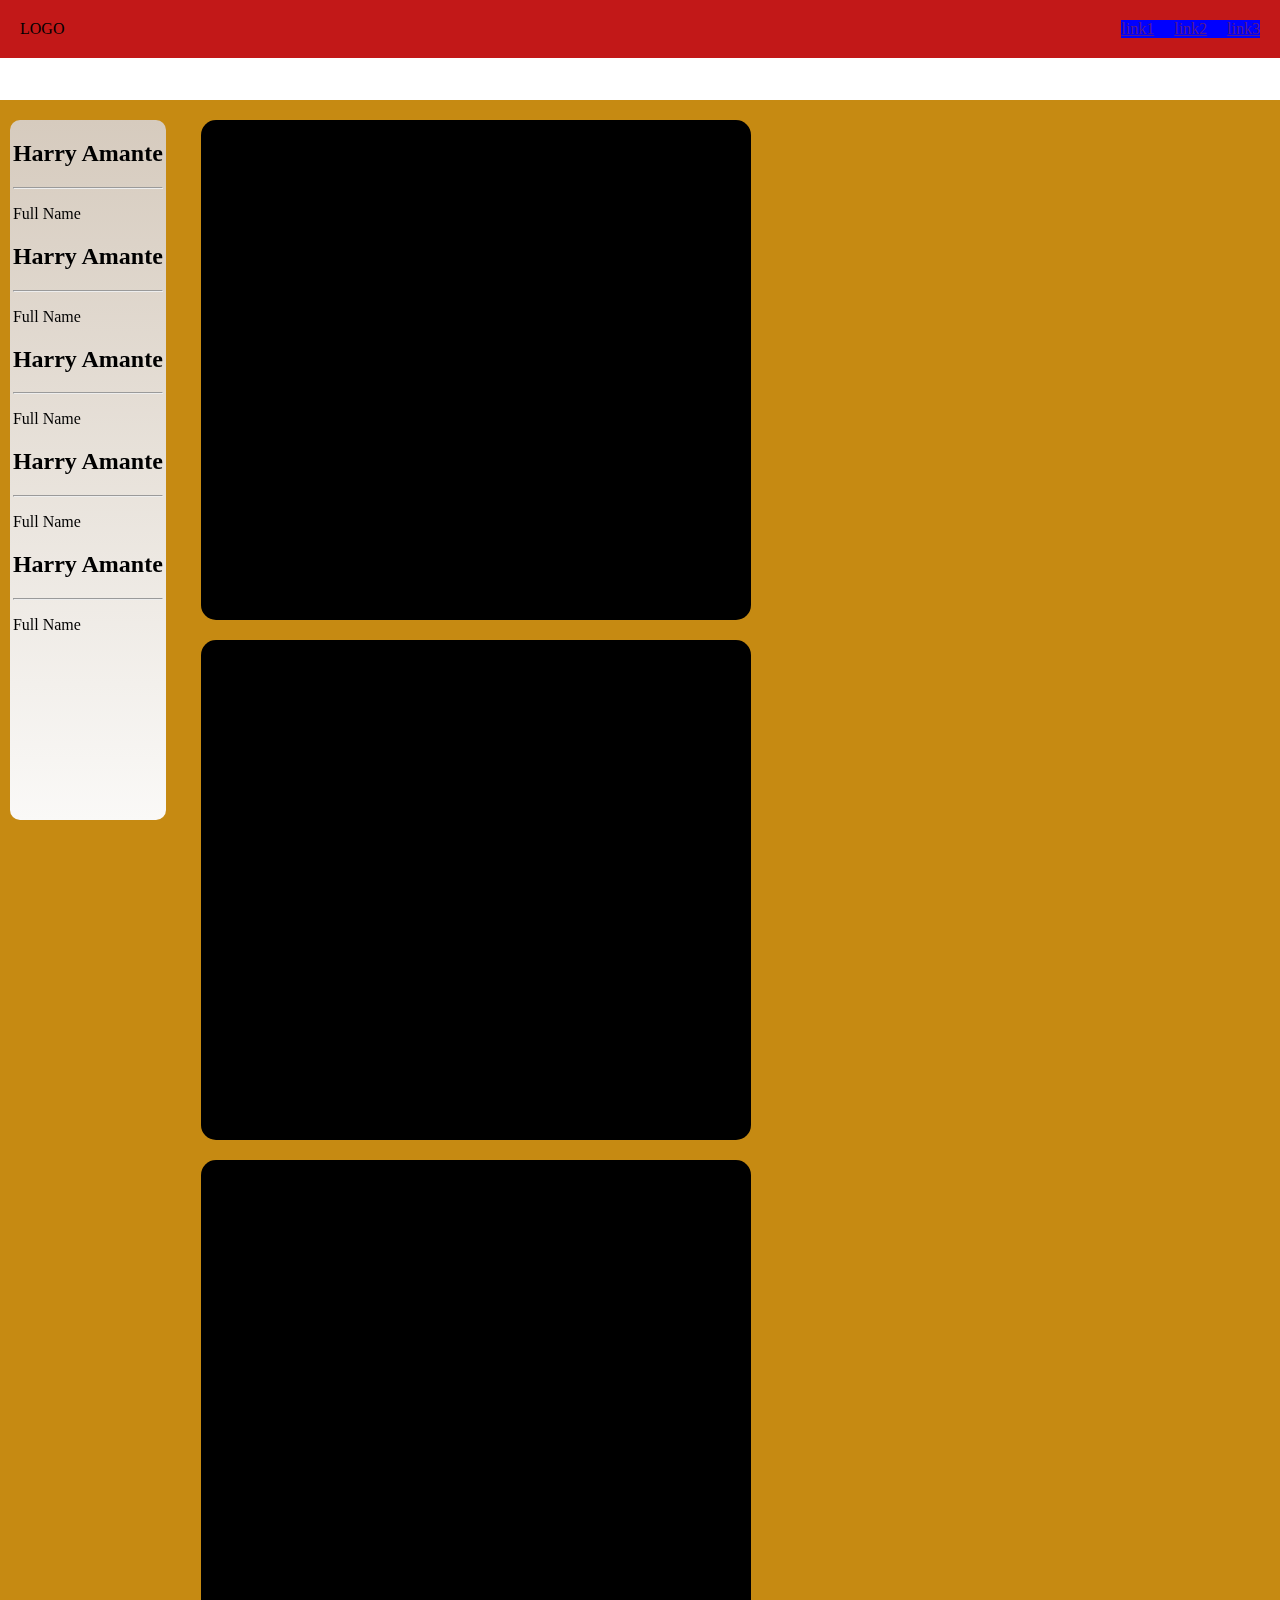
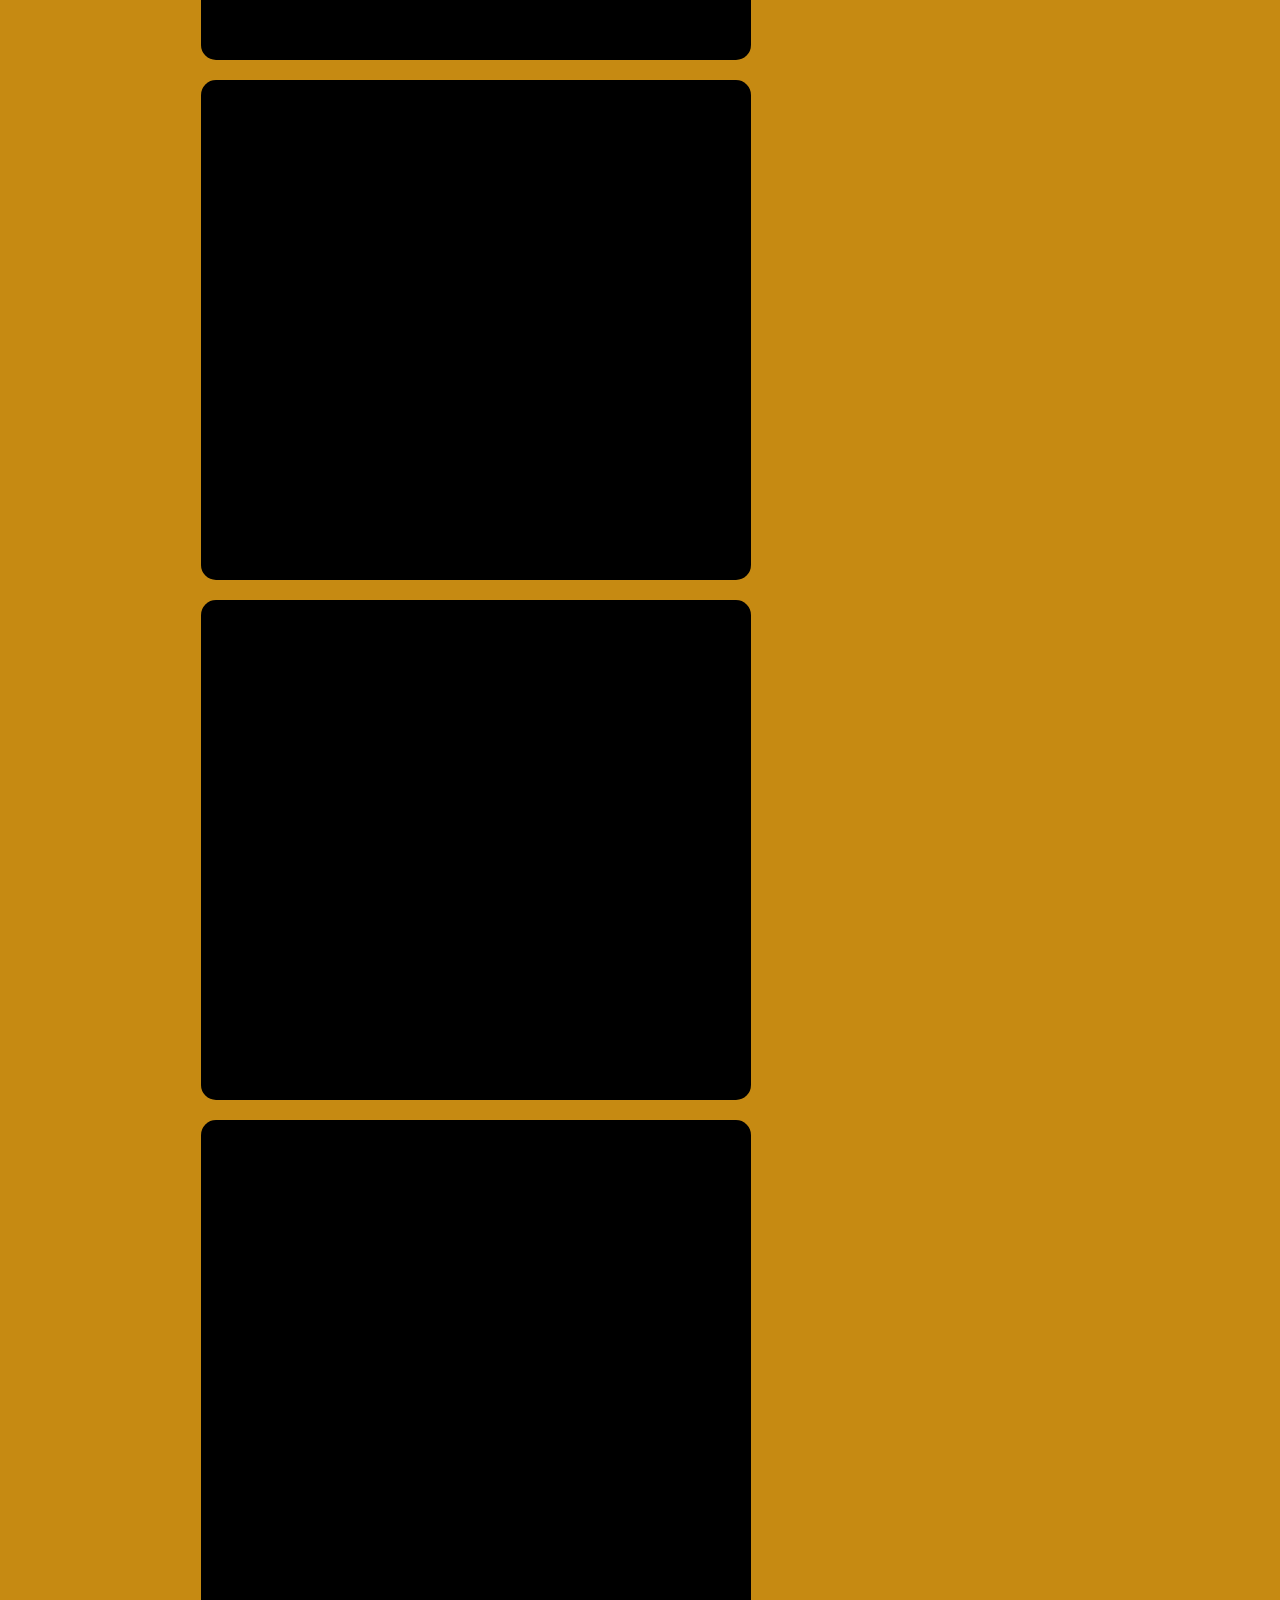
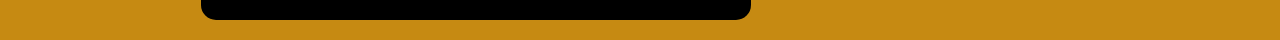
<file: my_tennis_club/index.html>
<!DOCTYPE html>
<html lang="en">
<head>
    <meta charset="UTF-8">
    <meta name="viewport" content="width=device-width, initial-scale=1.0">
    <title>Document</title>
    <link rel="stylesheet" href="style.css">
</head>
<body>
     <header>
        <div>LOGO</div>
        <nav>
            <ul>
                <li><a href="">link1</a></li>
                <li><a href="">link2</a></li>
                <li><a href="">link3</a></li>
            </ul>
        </nav>    
    </header>
    <main id="layout">
        <aside id="card1">

            <div id="pro-pic"></div>
            <div id="pro-card">
                <div class="pro-info">
                    <h2>Harry Amante</h2>
                    <hr>
                    <p>Full Name</p>   
                </div>
                <div class="pro-info">
                    <h2>Harry Amante</h2>
                    <hr>
                    <p>Full Name</p>   
                </div>
                <div class="pro-info">
                    <h2>Harry Amante</h2>
                    <hr>
                    <p>Full Name</p>   
                </div>
                <div class="pro-info">
                    <h2>Harry Amante</h2>
                    <hr>
                    <p>Full Name</p>   
                </div>
                <div class="pro-info">
                    <h2>Harry Amante</h2>
                    <hr>
                    <p>Full Name</p>   
                </div>
            </div>

        </aside>
        <section id="card2">
            <div class="info-card1">
            </div>
            
            <div class="info-card2">
            </div>
            
            <div class="info-card3">
            </div>
            
            <div class="info-card4">
            </div>
            
            <div class="info-card5">
            </div>
            
            <div class="info-card6">
            </div>
            
        </section>
    </main>
</body>
</html>
</file>
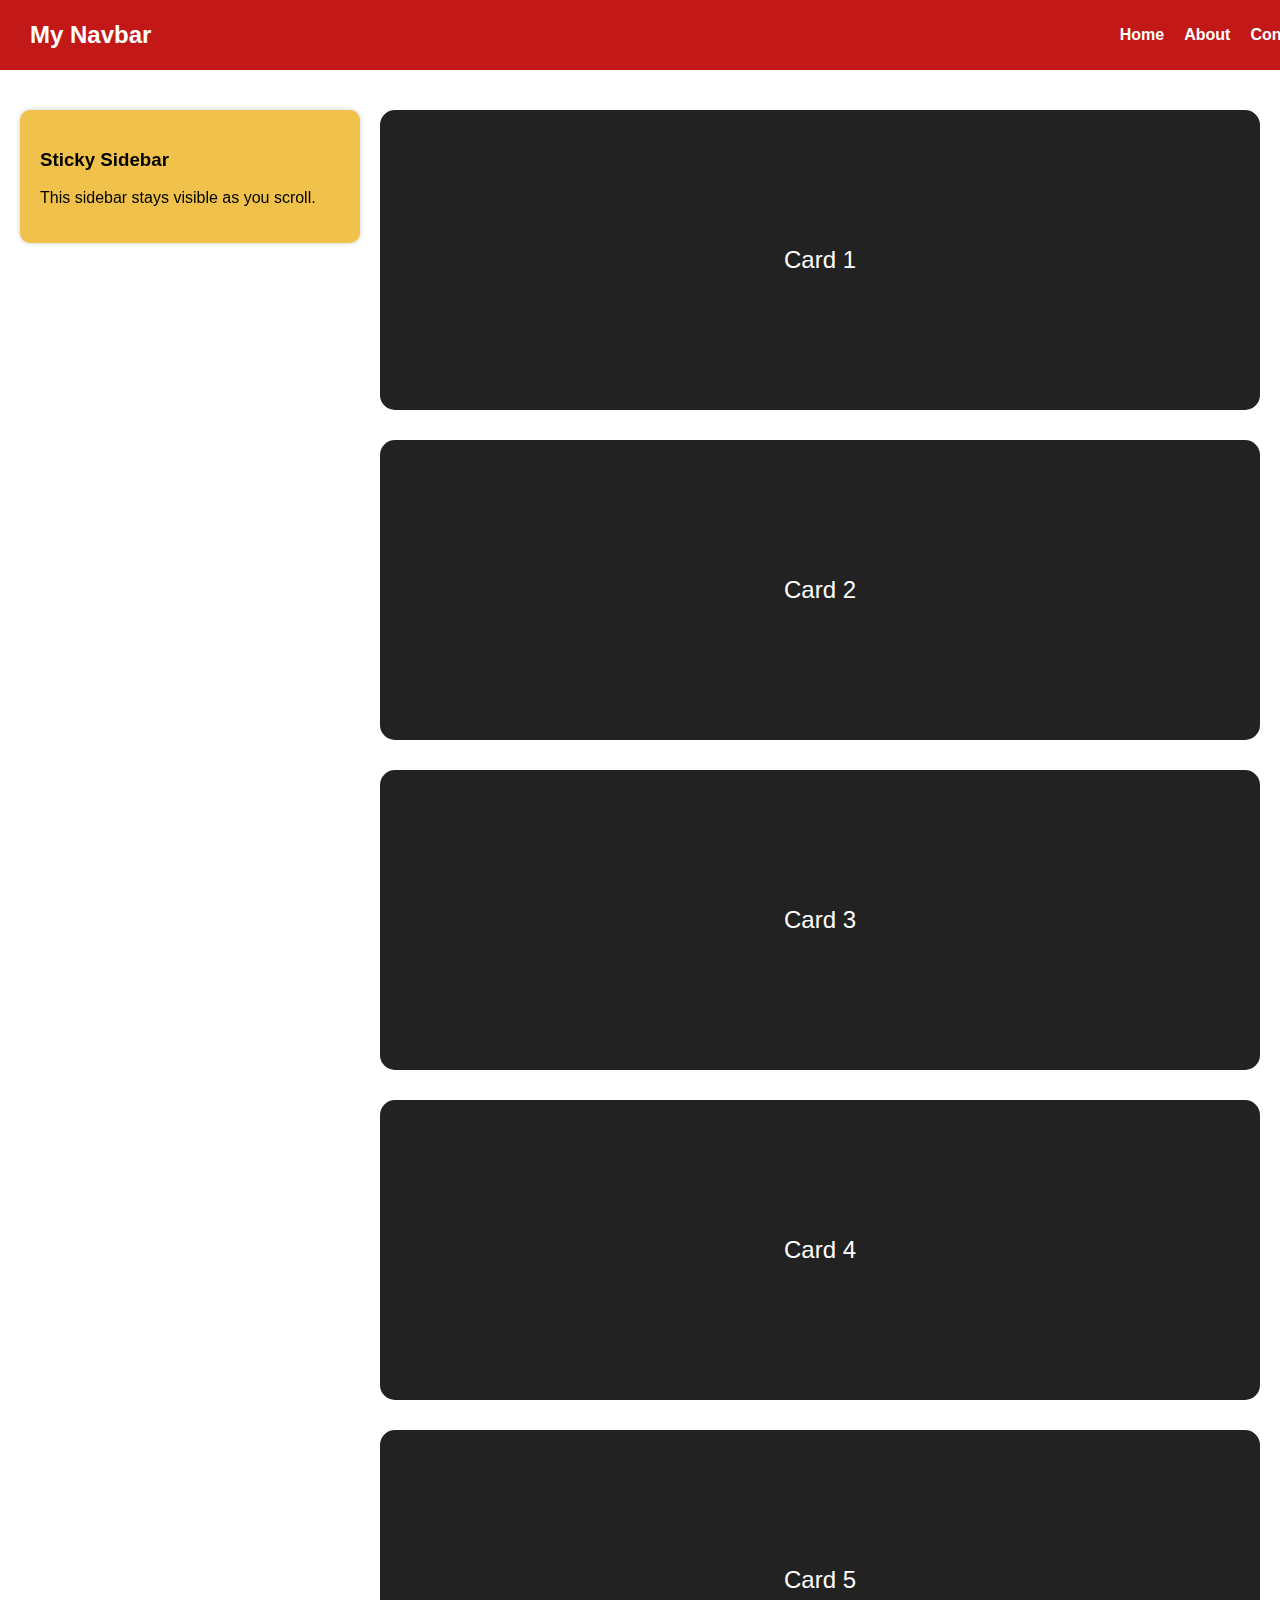
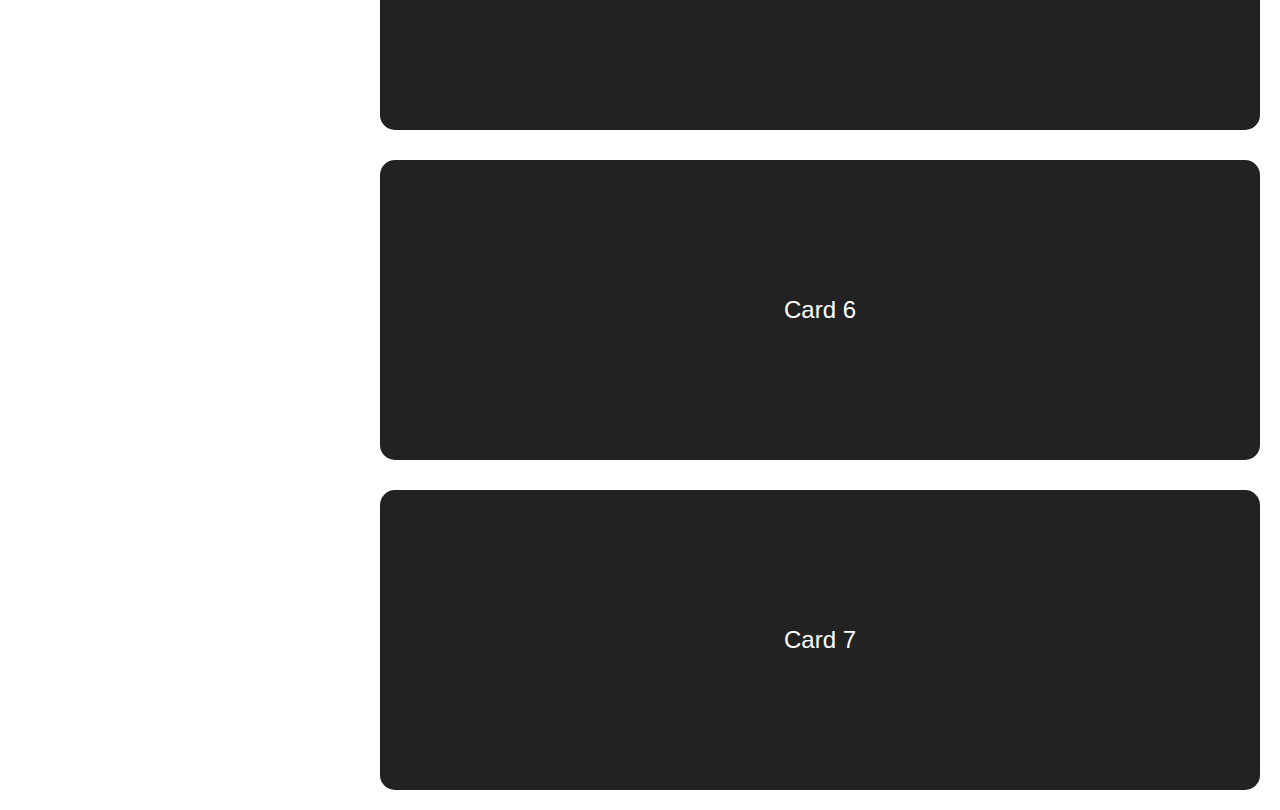
<file: my_tennis_club/indexx.html>
<!DOCTYPE html>
<html lang="en">
<head>
    <meta charset="UTF-8">
    <meta name="viewport" content="width=device-width, initial-scale=1.0">
    <title>Sticky Sidebar Layout</title>
    <link rel="stylesheet" href="stylessss.css">
</head>
<body>

    <header>
        <h2>My Navbar</h2>
        <nav>
            <ul>
                <li><a href="#">Home</a></li>
                <li><a href="#">About</a></li>
                <li><a href="#">Contact</a></li>
            </ul>
        </nav>
    </header>

    <div id="layout">
        <!-- LEFT: Sticky Sidebar -->
        <aside id="left-container">
            <h3>Sticky Sidebar</h3>
            <p>This sidebar stays visible as you scroll.</p>
        </aside>

        <!-- RIGHT: Scrollable Content -->
        <main id="right-container">
            <div class="card">Card 1</div>
            <div class="card">Card 2</div>
            <div class="card">Card 3</div>
            <div class="card">Card 4</div>
            <div class="card">Card 5</div>
            <div class="card">Card 6</div>
            <div class="card">Card 7</div>
        </main>
    </div>

</body>
</html>
</file>
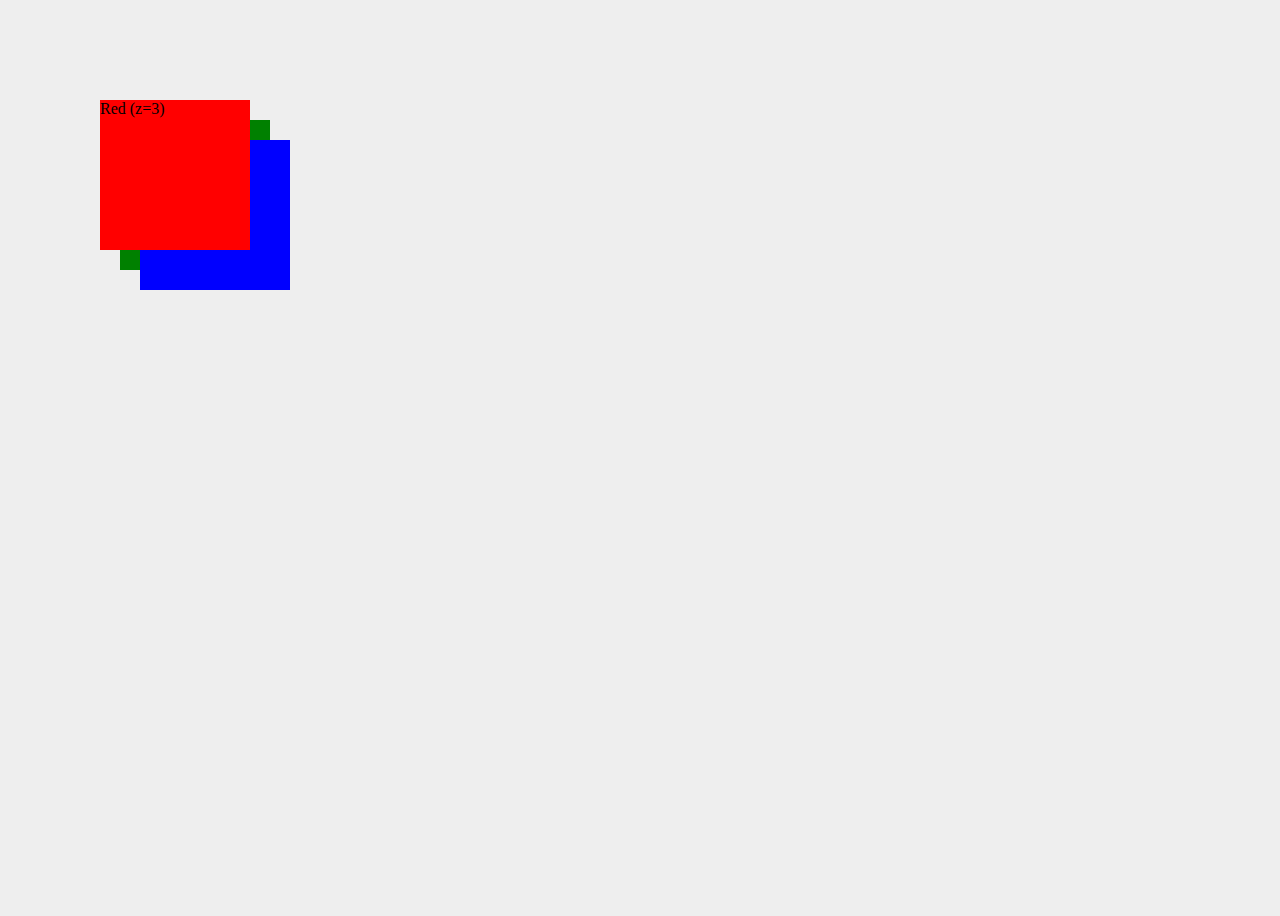
<file: my_tennis_club/indexxxxxx.html>
<!DOCTYPE html>
<html lang="en">
<head>
<meta charset="UTF-8">
<meta name="viewport" content="width=device-width, initial-scale=1.0">
<title>Z-Index Demo</title>
<style>
  body {
    display: flex;
    justify-content: center;
    align-items: center;
    height: 100vh;
    background-color: #eee;
  }

  /* Box 1 — Red, higher z-index (on top) */
  .box1 {
    position: absolute;
    top: 100px;
    left: 100px;
    width: 150px;
    height: 150px;
    background-color: red;
    z-index: 1;
  }

  /* Box 2 — Blue, lower z-index (behind) */
  .box2 {
    position: absolute;
    top: 140px;
    left: 140px;
    width: 150px;
    height: 150px;
    background-color: blue;
    z-index: -1 ;
  }

  /* Box 3 — Green, middle layer */
  .box3 {
    position: absolute;
    top: 120px;
    left: 120px;
    width: 150px;
    height: 150px;
    background-color: green;
    z-index: -2;
  }
</style>
</head>
<body>

  <div class="box1">Red (z=3)</div>
  <div class="box3">Green (z=2)</div>
  <div class="box2">Blue (z=1)</div>

</body>
</html>
</file>
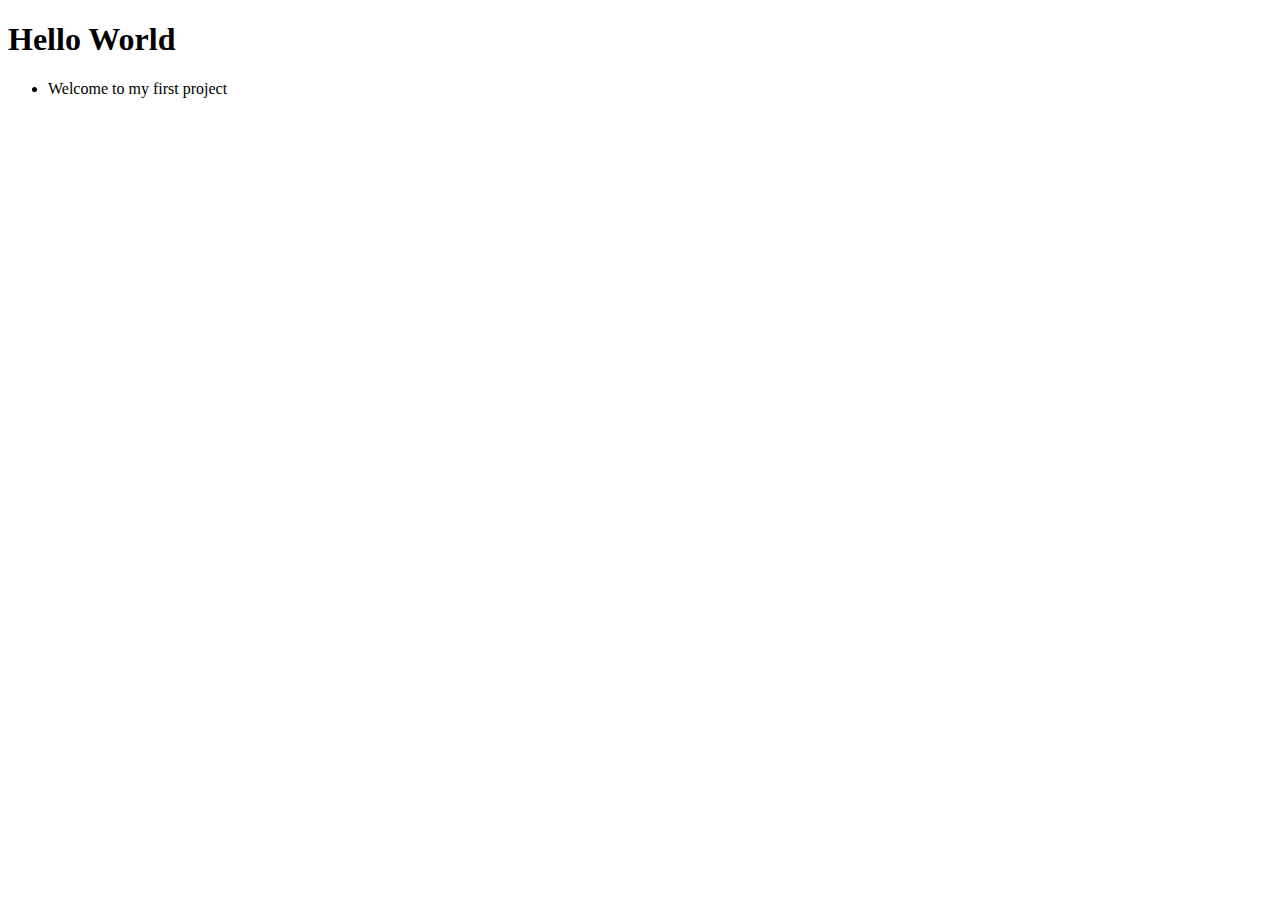
<file: my_tennis_club/members/templates/myfirst.html>
<!DOCTYPE html>
<html lang="en">
<head>
    <meta charset="UTF-8">
    <meta name="viewport" content="width=device-width, initial-scale=1.0">
    <title>Document</title>
</head>
<body>
    <h1>Hello World</h1>
    <ul>
        <li>Welcome to my first project</li>
    </ul>
</body>
</html>
</file>
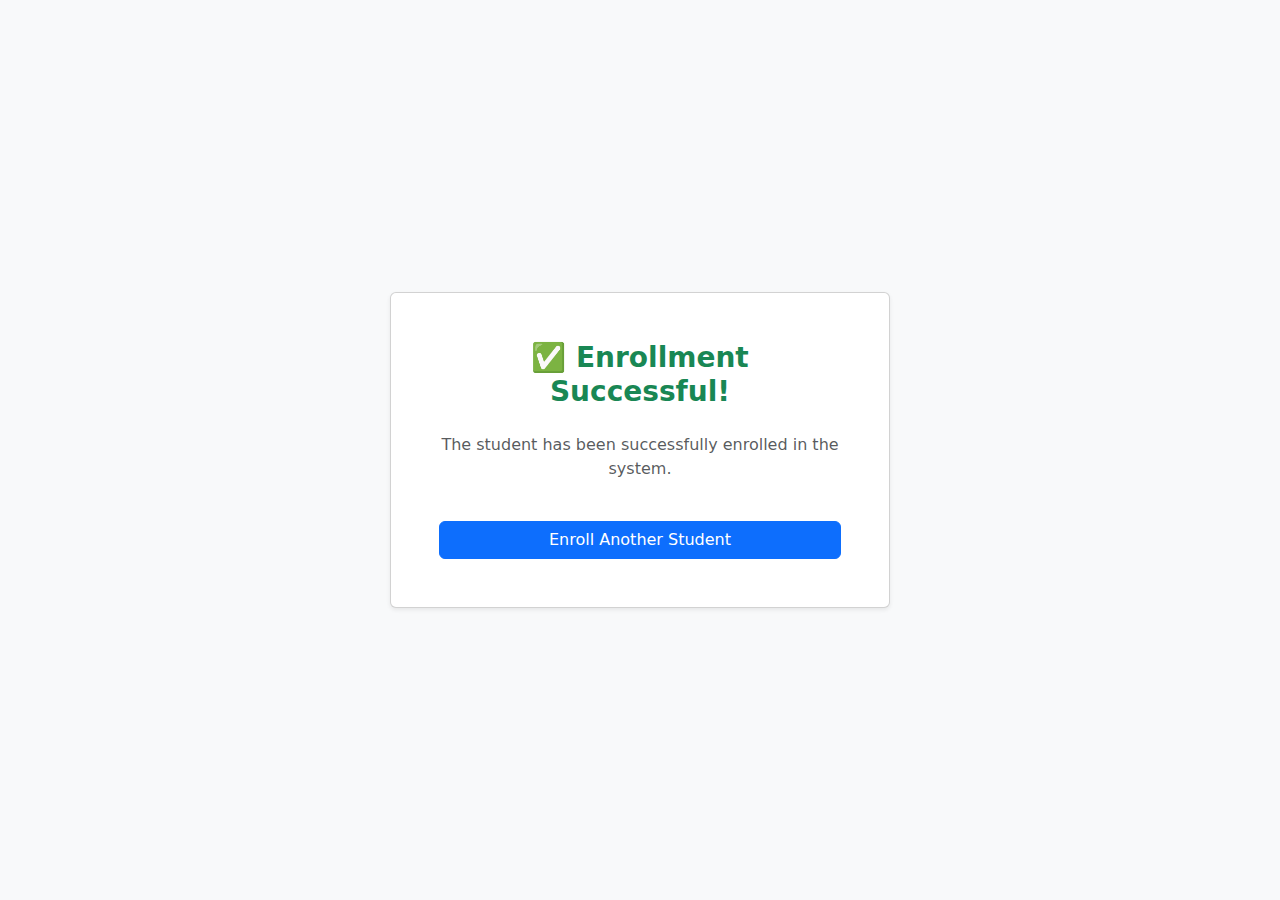
<file: mylogin/accounts/templates/success.html>
<!DOCTYPE html>
<html lang="en">
  <head>
    <meta charset="UTF-8" />
    <meta name="viewport" content="width=device-width, initial-scale=1" />
    <title>Enrollment Success</title>
    <link href="https://cdn.jsdelivr.net/npm/bootstrap@5.3.0/dist/css/bootstrap.min.css" rel="stylesheet" />
  </head>
  <body class="bg-light">
    <div class="container d-flex flex-column justify-content-center align-items-center vh-100">
      <div class="card shadow-sm p-5 text-center" style="max-width: 500px;">
        <h3 class="text-success fw-bold">✅ Enrollment Successful!</h3>
        <p class="mt-3 text-muted">The student has been successfully enrolled in the system.</p>

        <a href="{% url 'enroll_student' %}" class="btn btn-primary mt-4">Enroll Another Student</a>
      </div>
    </div>

    <script src="https://cdn.jsdelivr.net/npm/bootstrap@5.3.0/dist/js/bootstrap.bundle.min.js"></script>
  </body>
</html>
</file>
<file: my_tennis_club/style.css>
* {
    box-sizing: border-box;
}

body, html {
    height: 100%;
    margin: 0;
}

header {
    display: flex;
    padding: 20px;
    width: 100%;
    gap: 10px;
    top: 0;
    position: fixed;
    align-items: center;
    background-color: rgb(194, 24, 24);
    flex-direction: row;
    justify-content: space-between;
    z-index: 1000;
}

nav {
    display: flex;
    background-color: blue;
}

ul {
    display: flex;
    flex-direction: row;
    list-style: none;
    gap: 20px;
    margin: 0;
    padding: 0;
}

#layout {
    display: flex;
    margin-top: 100px;
    gap: 15px;
    background-color: #c68a12;
}

#card1 {
    position: sticky;
    top: 100px; /* equal to navbar height */
    width: 500px;
    height: 700px;
    margin: 20px 0 0 10px;
    border-radius: 10px;
    display: flex;
    flex-direction: column;
    align-items: center;
    background: linear-gradient(to bottom, #D6CBBE, #FAF9F7);
}

#card2 {
    padding: 20px;
    display: flex;
    flex-direction: row;
    flex-wrap: wrap;
    gap: 20px;
}

.info-card1,
.info-card2,
.info-card3,
.info-card4,
.info-card5,
.info-card6 {
    background-color: black;
    width: 550px;
    height: 500px;
    border-radius: 15px;
}































/* body, html {
    height: 100%;
    margin: 0;
}

header {
    display: flex;
    padding: 20px;
    width: 100%;
    gap: 10px;
    top: 0;
    position: fixed;
    align-items: center;
    background-color: rgb(194, 24, 24);
    flex-direction: row;
    justify-content: space-between;
}

nav{
    display: flex;
    background-color: blue
}

ul{
    flex-direction: row
}

#layout {
    display: flex;
    margin-top: 100px;
    gap: 15px;
    border: 1px solid black;
    background-color: #c68a12;
}

#card1 {
    position: sticky;
    left: 0;
    top: 150px;
    border: 1px solid black;
    width: 500px;
    height: 700px;
    margin: 20px 0 0 10px;
    border-radius: 10px;
    display: flex;
    flex-direction: column;
    justify-content: center;
    align-items: center;
    background: linear-gradient(to bottom,#D6CBBE,#FAF9F7);
}

#card2 {  
    width: fit-content;
    padding: 20px;
    height: fit-content;
    box-sizing: border-box;
    display: flex;
    flex-direction: row;
    flex-wrap: wrap;
    gap: 20px;
}

.info-card1,
.info-card2,
.info-card3,
.info-card4,
.info-card5,
.info-card6{
    background-color: black;
    width: 550px;
    height: 500px;
    border-radius: 15px;
    overflow: hidden;
} */
</file>
<file: my_tennis_club/stylessss.css>
/* Reset & Base */
body, html {
    height: 100%;
    margin: 0;
    font-family: Arial, sans-serif;
}

/* Navbar */
header {
    position: fixed;
    top: 0;
    left: 0;
    width: 100%;
    height: 70px;
    background-color: rgb(194, 24, 24);
    color: white;
    display: flex;
    align-items: center;
    justify-content: space-between;
    padding: 0 30px;
    z-index: 1000;
}

header ul {
    list-style: none;
    display: flex;
    gap: 20px;
    margin: 0;
    padding: 0;
}

header a {
    color: white;
    text-decoration: none;
    font-weight: bold;
}

/* Layout */
#layout {
    display: flex;
    gap: 20px;
    margin-top: 90px; /* offset for fixed navbar */
    padding: 20px;
}

/* LEFT CONTAINER (Sticky Sidebar) */
#left-container {
    position: sticky;
    top: 90px; /* sticks below navbar */
    height: fit-content;
    background-color: #f0c14b;
    border-radius: 10px;
    padding: 20px;
    width: 300px;
    box-shadow: 0 0 5px rgba(0,0,0,0.2);
}

/* RIGHT CONTAINER (Scrollable Content) */
#right-container {
    flex: 1;
    display: flex;
    flex-direction: column;
    gap: 30px;
}

/* Example Cards */
.card {
    background-color: #222;
    color: white;
    height: 300px;
    border-radius: 15px;
    display: flex;
    align-items: center;
    justify-content: center;
    font-size: 1.5rem;
}
</file>
